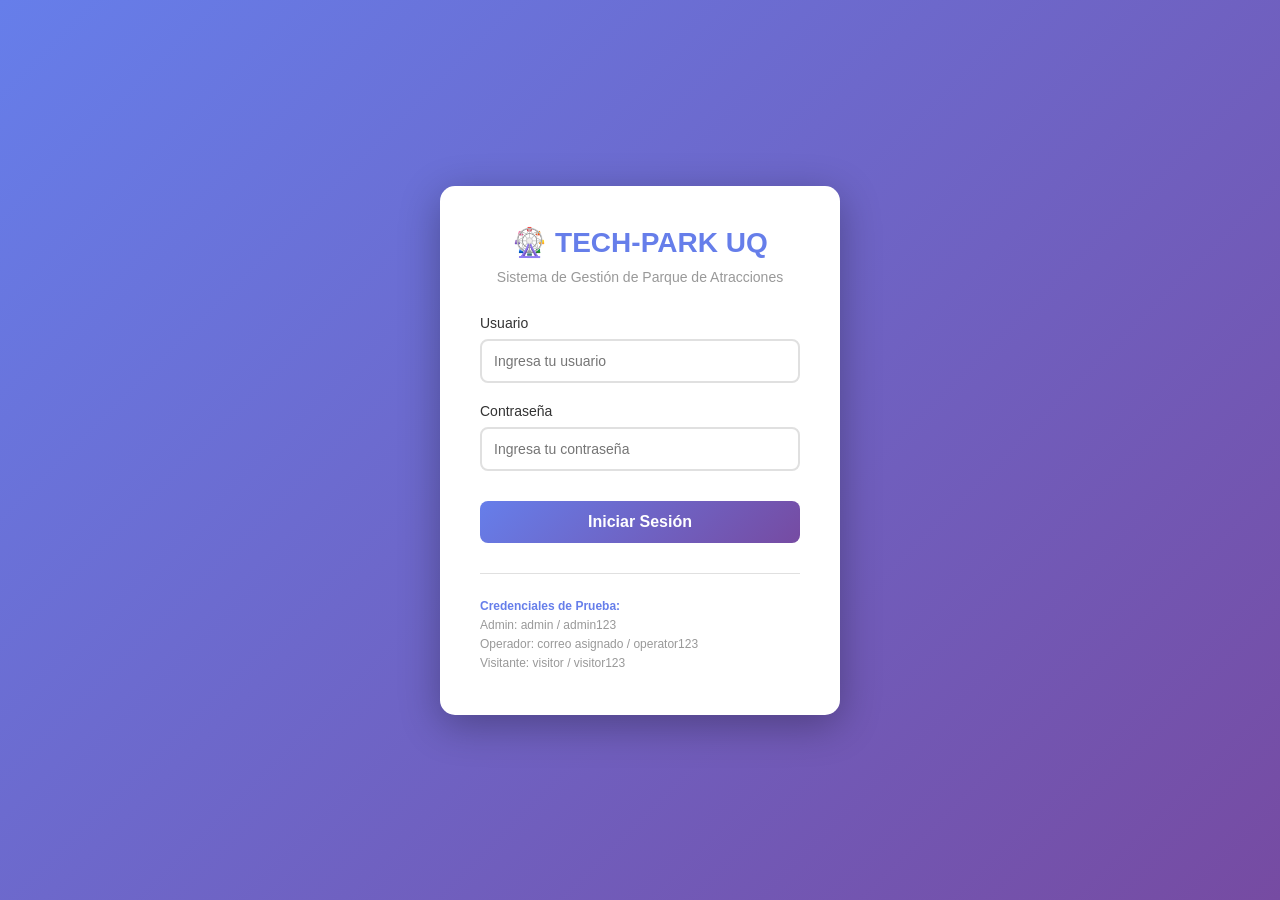
<file: src/main/resources/static/index.html>
<!DOCTYPE html>
<html lang="es">
<head>
    <meta charset="UTF-8">
    <meta name="viewport" content="width=device-width, initial-scale=1.0">
    <title>Tech-Park UQ - Login</title>
    <link rel="stylesheet" href="css/login.css">
</head>
<body>
    <div class="login-container">
        <div class="login-card">
            <div class="logo-section">
                <h1>🎡 TECH-PARK UQ</h1>
                <p>Sistema de Gestión de Parque de Atracciones</p>
            </div>

            <form id="loginForm" class="login-form">
                <div class="form-group">
                    <label for="username">Usuario</label>
                    <input type="text" id="username" name="username" placeholder="Ingresa tu usuario" required>
                </div>

                <div class="form-group">
                    <label for="password">Contraseña</label>
                    <input type="password" id="password" name="password" placeholder="Ingresa tu contraseña" required>
                </div>

                <button type="submit" class="btn-login">Iniciar Sesión</button>
            </form>

            <div id="errorMessage" class="error-message" style="display:none;"></div>
            <div id="successMessage" class="success-message" style="display:none;"></div>

            <div class="demo-credentials">
                <p><strong>Credenciales de Prueba:</strong></p>
                <p>Admin: admin / admin123</p>
                <p>Operador: correo asignado / operator123</p>
                <p>Visitante: visitor / visitor123</p>
            </div>
        </div>
    </div>

    <script src="js/login.js"></script>
</body>
</html>
</file>
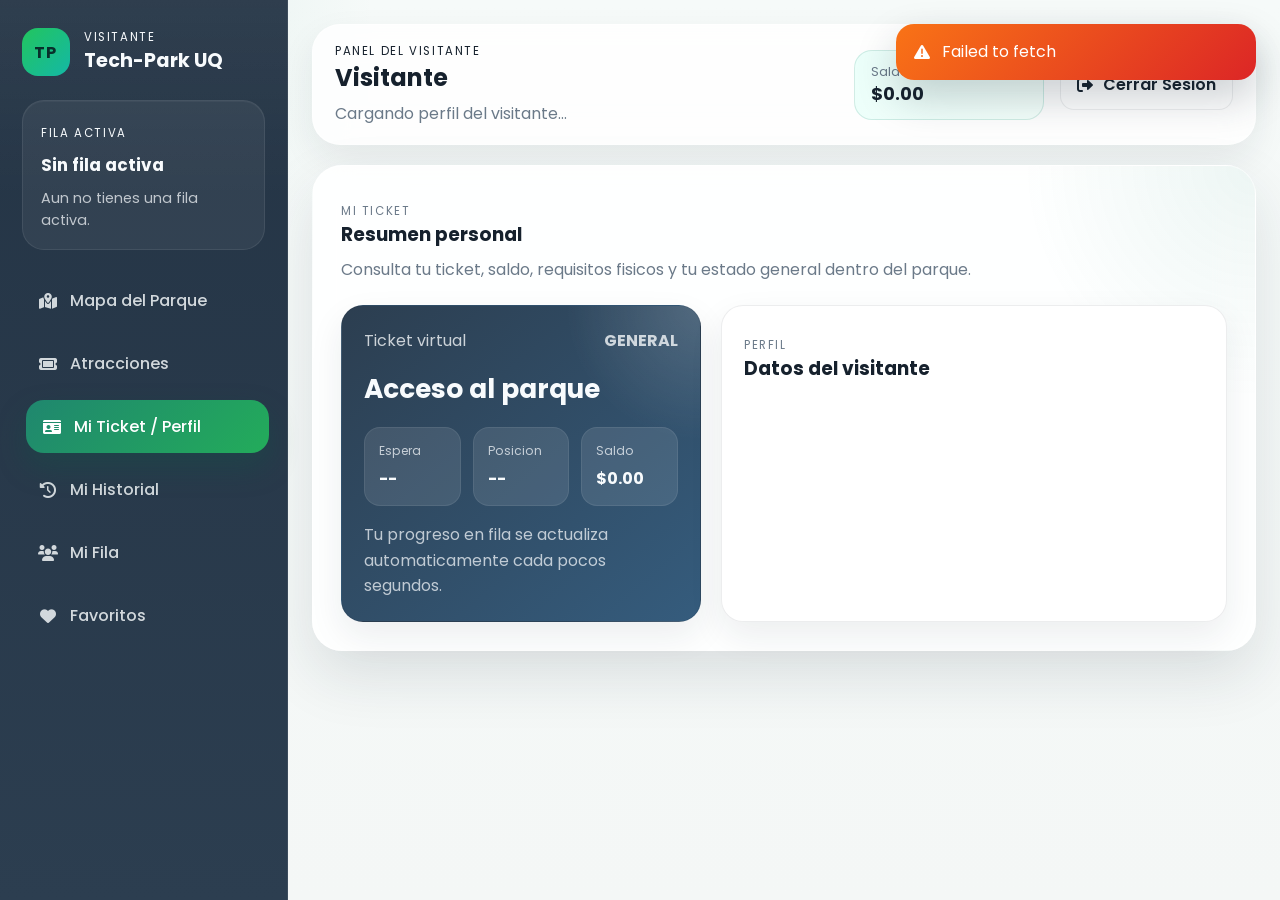
<file: src/main/resources/static/visitor/visitor.html>
<!DOCTYPE html>
<html lang="es">
<head>
    <meta charset="UTF-8">
    <meta name="viewport" content="width=device-width, initial-scale=1.0">
    <title>Panel del Visitante</title>
    <link rel="preconnect" href="https://fonts.googleapis.com">
    <link rel="preconnect" href="https://fonts.gstatic.com" crossorigin>
    <link href="https://fonts.googleapis.com/css2?family=Poppins:wght@400;500;600;700&display=swap" rel="stylesheet">
    <link rel="stylesheet" href="visitor.css">
    <link rel="stylesheet" href="https://cdnjs.cloudflare.com/ajax/libs/font-awesome/6.0.0/css/all.min.css">
</head>
<body>
    <div class="visitor-app">
        <aside class="visitor-sidebar" id="visitorSidebar">
            <div class="brand-block">
                <button class="sidebar-toggle mobile-only" type="button" onclick="toggleSidebar()" aria-label="Abrir menu">
                    <i class="fas fa-bars"></i>
                </button>
                <div class="brand-mark">TP</div>
                <div>
                    <p class="brand-eyebrow">Visitante</p>
                    <h1>Tech-Park UQ</h1>
                </div>
            </div>

            <div class="sidebar-queue-glance">
                <span class="sidebar-label">Fila activa</span>
                <strong id="ticketAttraction">Sin fila activa</strong>
                <p id="ticketStatus">Aun no tienes una fila activa.</p>
            </div>

            <nav class="sidebar-nav">
                <button class="tab-btn active" data-tab="mapa" onclick="switchTab('mapa')">
                    <i class="fas fa-map-location-dot"></i>
                    <span>Mapa del Parque</span>
                </button>
                <button class="tab-btn" data-tab="atracciones" onclick="switchTab('atracciones')">
                    <i class="fas fa-ticket"></i>
                    <span>Atracciones</span>
                </button>
                <button class="tab-btn" data-tab="dashboard" onclick="switchTab('dashboard')">
                    <i class="fas fa-id-card"></i>
                    <span>Mi Ticket / Perfil</span>
                </button>
                <button class="tab-btn" data-tab="historial" onclick="switchTab('historial')">
                    <i class="fas fa-clock-rotate-left"></i>
                    <span>Mi Historial</span>
                </button>
                <button class="tab-btn" data-tab="fila" onclick="switchTab('fila')">
                    <i class="fas fa-users"></i>
                    <span>Mi Fila</span>
                </button>
                <button class="tab-btn" data-tab="favoritos" onclick="switchTab('favoritos')">
                    <i class="fas fa-heart"></i>
                    <span>Favoritos</span>
                </button>
            </nav>
        </aside>

        <div class="app-overlay" id="appOverlay" onclick="closeSidebar()"></div>

        <div class="visitor-main">
            <header class="visitor-topbar">
                <div class="topbar-leading">
                    <button class="sidebar-toggle desktop-hidden" type="button" onclick="toggleSidebar()" aria-label="Abrir menu">
                        <i class="fas fa-bars"></i>
                    </button>
                    <div>
                        <p class="eyebrow">Panel del Visitante</p>
                        <h2 id="visitorName">Visitante</h2>
                        <p id="profileMeta" class="header-copy">Cargando perfil del visitante...</p>
                    </div>
                </div>
                <div class="topbar-actions">
                    <div class="metric-pill">
                        <span>Saldo actual</span>
                        <strong id="balanceDisplay">$0.00</strong>
                    </div>
                    <button class="btn-secondary logout-btn" onclick="logout()">
                        <i class="fas fa-right-from-bracket"></i>
                        <span>Cerrar Sesion</span>
                    </button>
                </div>
            </header>

            <section id="appAlert" class="app-alert" hidden></section>

            <main class="content-shell">
                <section id="dashboard" class="tab-content">
                    <div class="content-card hero-card">
                        <div class="section-heading">
                            <div>
                                <p class="section-kicker">Mi Ticket</p>
                                <h3>Resumen personal</h3>
                                <p>Consulta tu ticket, saldo, requisitos fisicos y tu estado general dentro del parque.</p>
                            </div>
                        </div>

                        <div class="ticket-preview">
                            <article class="virtual-ticket">
                                <div class="ticket-topline">
                                    <span>Ticket virtual</span>
                                    <strong id="ticketType">GENERAL</strong>
                                </div>
                                <h3 id="dashboardTicketTitle">Acceso al parque</h3>
                                <div class="ticket-stats">
                                    <div>
                                        <span>Espera</span>
                                        <strong id="ticketWait">--</strong>
                                    </div>
                                    <div>
                                        <span>Posicion</span>
                                        <strong id="ticketPosition">--</strong>
                                    </div>
                                    <div>
                                        <span>Saldo</span>
                                        <strong id="ticketBalance">$0.00</strong>
                                    </div>
                                </div>
                                <p class="ticket-caption">Tu progreso en fila se actualiza automaticamente cada pocos segundos.</p>
                            </article>

                            <div class="profile-panel">
                                <div class="section-heading compact">
                                    <div>
                                        <p class="section-kicker">Perfil</p>
                                        <h3>Datos del visitante</h3>
                                    </div>
                                </div>
                                <div id="profileSummary" class="profile-grid"></div>
                            </div>
                        </div>
                    </div>
                </section>

                <section id="mapa" class="tab-content active">
                    <div class="content-card map-experience-card">
                        <div class="section-heading">
                            <div>
                                <p class="section-kicker">Navegacion</p>
                                <h3>Mapa del Parque</h3>
                                <p>Explora un mapa interactivo del parque, selecciona origen y destino desde el lienzo y sigue la ruta recomendada sobre los senderos.</p>
                            </div>
                        </div>

                        <div class="park-map-shell">
                            <aside class="map-overlay-panel">
                                <div class="map-panel-header">
                                    <p class="section-kicker">Panel de Ruta</p>
                                    <h3>Planifica tu recorrido</h3>
                                    <p id="mapSelectionHint">Primero selecciona un punto de inicio en el mapa o en el selector manual.</p>
                                </div>

                                <div class="map-panel-group">
                                    <div id="currentLocationBadge" class="info-chip">Inicio: --</div>
                                    <div class="selection-mode-switch" role="group" aria-label="Modo de seleccion en el mapa">
                                        <button id="originPickerBtn" class="selector-chip active" type="button">Elegir inicio</button>
                                        <button id="destinationPickerBtn" class="selector-chip" type="button">Elegir destino</button>
                                    </div>
                                </div>

                                <div class="map-panel-group">
                                    <label class="map-field">
                                        <span>Origen manual</span>
                                        <select id="originNode" aria-label="Selecciona tu ubicacion actual">
                                            <option value="">Selecciona tu ubicacion actual</option>
                                        </select>
                                    </label>
                                    <label class="map-field">
                                        <span>Destino</span>
                                        <select id="destinationNode" aria-label="Selecciona un destino">
                                            <option value="">Selecciona un destino</option>
                                        </select>
                                    </label>
                                </div>

                                <button class="btn-primary map-route-btn" onclick="calculateRoute()">
                                    <i class="fas fa-route"></i>
                                    <span>Calcular ruta</span>
                                </button>

                                <div class="map-legend">
                                    <span><i class="fas fa-circle legend-open"></i> Abierta</span>
                                    <span><i class="fas fa-circle legend-closed"></i> Cerrada</span>
                                    <span><i class="fas fa-wand-magic-sparkles legend-route"></i> Ruta activa</span>
                                </div>

                                <div class="map-status-card">
                                    <h4>Estado del mapa</h4>
                                    <p id="mapStatus">Selecciona un destino para calcular la mejor ruta disponible.</p>
                                </div>

                                <div id="routeInfo" class="route-box" hidden>
                                    <h4>Ruta recomendada</h4>
                                    <div id="routeList"></div>
                                </div>
                            </aside>

                            <div class="map-card theme-park-stage">
                                <canvas id="parkMap" width="800" height="600"></canvas>
                                <div class="map-scene-badge map-scene-badge-top">Tech-Park UQ</div>
                                <div class="map-scene-badge map-scene-badge-bottom">Toca una atraccion para seleccionar origen o destino</div>
                                <div id="mapTooltip" class="map-tooltip" hidden></div>
                            </div>
                        </div>
                    </div>
                </section>

                <section id="atracciones" class="tab-content">
                    <div class="content-card">
                        <div class="section-heading">
                            <div>
                                <p class="section-kicker">Explorar</p>
                                <h3>Atracciones disponibles</h3>
                                <p>Consulta estados, tiempos de espera y accede rapidamente a la fila virtual.</p>
                            </div>
                        </div>
                        <div id="attractionsGrid" class="cards-grid"></div>
                    </div>
                </section>

                <section id="fila" class="tab-content">
                    <div class="content-card queue-focus-card">
                        <div class="section-heading">
                            <div>
                                <p class="section-kicker">Seguimiento</p>
                                <h3>Mi fila virtual</h3>
                                <p>Observa tu progreso y el tiempo restante estimado para tu turno.</p>
                            </div>
                        </div>
                        <div id="queueInfo" class="queue-panel">
                            <p class="empty-state">No tienes una fila activa.</p>
                        </div>
                    </div>
                </section>

                <section id="favoritos" class="tab-content">
                    <div class="content-card">
                        <div class="section-heading">
                            <div>
                                <p class="section-kicker">Acceso rapido</p>
                                <h3>Favoritos</h3>
                                <p>Ten a mano tus atracciones preferidas y unete a ellas mas rapido.</p>
                            </div>
                        </div>
                        <div id="favoritesGrid" class="cards-grid"></div>
                    </div>
                </section>

                <section id="historial" class="tab-content">
                    <div class="content-card">
                        <div class="section-heading">
                            <div>
                                <p class="section-kicker">Recorrido</p>
                                <h3>Mi historial</h3>
                                <p>Revisa las atracciones que ya visitaste durante tu experiencia en el parque.</p>
                            </div>
                        </div>
                        <div id="historyList" class="history-list"></div>
                    </div>
                </section>
            </main>
        </div>
    </div>

    <div id="attractionModal" class="modal">
        <div class="modal-content">
            <button class="close-btn" onclick="closeModal('attractionModal')">&times;</button>
            <div id="attractionDetails"></div>
            <p id="attractionWarning" class="attraction-warning"></p>
            <div class="modal-actions">
                <button id="joinQueueButton" class="btn-primary" onclick="joinQueue()">Unirse a la Fila</button>
                <button class="btn-secondary" onclick="closeModal('attractionModal')">Cerrar</button>
            </div>
        </div>
    </div>

    <script src="visitor.js"></script>
</body>
</html>
</file>
<file: src/main/resources/static/css/login.css>
* {
    margin: 0;
    padding: 0;
    box-sizing: border-box;
}

body {
    font-family: 'Segoe UI', Tahoma, Geneva, Verdana, sans-serif;
    background: linear-gradient(135deg, #667eea 0%, #764ba2 100%);
    min-height: 100vh;
    display: flex;
    justify-content: center;
    align-items: center;
}

.login-container {
    display: flex;
    justify-content: center;
    align-items: center;
    width: 100%;
    padding: 20px;
}

.login-card {
    background: white;
    border-radius: 15px;
    box-shadow: 0 10px 40px rgba(0, 0, 0, 0.3);
    width: 100%;
    max-width: 400px;
    padding: 40px;
    animation: slideIn 0.5s ease-out;
}

@keyframes slideIn {
    from {
        opacity: 0;
        transform: translateY(-20px);
    }
    to {
        opacity: 1;
        transform: translateY(0);
    }
}

.logo-section {
    text-align: center;
    margin-bottom: 30px;
}

.logo-section h1 {
    color: #667eea;
    font-size: 28px;
    margin-bottom: 10px;
}

.logo-section p {
    color: #999;
    font-size: 14px;
}

.login-form {
    display: flex;
    flex-direction: column;
    gap: 20px;
}

.form-group {
    display: flex;
    flex-direction: column;
}

.form-group label {
    margin-bottom: 8px;
    color: #333;
    font-weight: 500;
    font-size: 14px;
}

.form-group input {
    padding: 12px;
    border: 2px solid #e0e0e0;
    border-radius: 8px;
    font-size: 14px;
    transition: border-color 0.3s;
}

.form-group input:focus {
    outline: none;
    border-color: #667eea;
    box-shadow: 0 0 0 3px rgba(102, 126, 234, 0.1);
}

.btn-login {
    background: linear-gradient(135deg, #667eea 0%, #764ba2 100%);
    color: white;
    padding: 12px;
    border: none;
    border-radius: 8px;
    font-size: 16px;
    font-weight: 600;
    cursor: pointer;
    transition: transform 0.2s, box-shadow 0.2s;
    margin-top: 10px;
}

.btn-login:hover {
    transform: translateY(-2px);
    box-shadow: 0 5px 20px rgba(102, 126, 234, 0.4);
}

.btn-login:active {
    transform: translateY(0);
}

.error-message {
    background: #fee;
    border: 1px solid #fcc;
    color: #c33;
    padding: 12px;
    border-radius: 8px;
    font-size: 14px;
    text-align: center;
}

.success-message {
    background: #efe;
    border: 1px solid #cfc;
    color: #3c3;
    padding: 12px;
    border-radius: 8px;
    font-size: 14px;
    text-align: center;
}

.demo-credentials {
    margin-top: 30px;
    padding-top: 20px;
    border-top: 1px solid #e0e0e0;
    font-size: 12px;
    color: #999;
}

.demo-credentials p {
    margin: 5px 0;
}

.demo-credentials strong {
    color: #667eea;
}
</file>
<file: src/main/resources/static/visitor/visitor.css>
:root {
    --bg: #f4f7f6;
    --surface: #ffffff;
    --surface-soft: #eef4f8;
    --sidebar: #2c3e50;
    --sidebar-accent: #1f8a70;
    --sidebar-border: rgba(255, 255, 255, 0.08);
    --text: #16212d;
    --muted: #6b7a89;
    --line: rgba(22, 33, 45, 0.08);
    --primary: #1f8a70;
    --primary-strong: #117864;
    --danger: #d35454;
    --warning: #d7a230;
    --crowd-hot: #f97316;
    --crowd-hot-strong: #ef4444;
    --crowd-calm: #22c55e;
    --shadow-lg: 0 24px 60px rgba(24, 39, 56, 0.12);
    --shadow-md: 0 14px 34px rgba(24, 39, 56, 0.08);
    --radius-xl: 28px;
    --radius-lg: 22px;
    --radius-md: 16px;
}

* {
    box-sizing: border-box;
}

html,
body {
    margin: 0;
    min-height: 100%;
    font-family: "Poppins", sans-serif;
    background:
        radial-gradient(circle at top left, rgba(31, 138, 112, 0.12), transparent 24%),
        linear-gradient(180deg, #f6faf9 0%, var(--bg) 100%);
    color: var(--text);
}

body {
    min-height: 100vh;
}

.visitor-app {
    display: flex;
    min-height: 100vh;
}

.visitor-sidebar {
    position: fixed;
    inset: 0 auto 0 0;
    width: 288px;
    padding: 28px 22px;
    display: flex;
    flex-direction: column;
    gap: 24px;
    color: #f8fbfd;
    background:
        linear-gradient(180deg, rgba(255, 255, 255, 0.05), transparent 22%),
        linear-gradient(180deg, #243445 0%, var(--sidebar) 100%);
    border-right: 1px solid var(--sidebar-border);
    z-index: 30;
}

.brand-block {
    display: flex;
    align-items: center;
    gap: 14px;
}

.brand-mark {
    width: 48px;
    height: 48px;
    display: grid;
    place-items: center;
    border-radius: 16px;
    font-weight: 700;
    letter-spacing: 0.08em;
    background: linear-gradient(135deg, #22c55e 0%, #14b8a6 100%);
    color: #082f2b;
}

.brand-eyebrow,
.eyebrow,
.section-kicker,
.sidebar-label {
    margin: 0;
    text-transform: uppercase;
    letter-spacing: 0.14em;
    font-size: 0.72rem;
}

.brand-block h1,
.visitor-topbar h2,
.section-heading h3 {
    margin: 0;
}

.brand-block h1 {
    font-size: 1.2rem;
}

.sidebar-queue-glance {
    padding: 18px;
    border-radius: var(--radius-lg);
    background: rgba(255, 255, 255, 0.06);
    border: 1px solid rgba(255, 255, 255, 0.08);
    box-shadow: inset 0 1px 0 rgba(255, 255, 255, 0.04);
}

.sidebar-queue-glance strong {
    display: block;
    margin-top: 8px;
    font-size: 1.05rem;
}

.sidebar-queue-glance p {
    margin: 10px 0 0;
    color: rgba(248, 251, 253, 0.72);
    font-size: 0.9rem;
    line-height: 1.5;
}

.sidebar-nav {
    display: grid;
    gap: 10px;
}

.tab-btn {
    width: 100%;
    border: none;
    display: flex;
    align-items: center;
    gap: 12px;
    padding: 14px 16px;
    border-radius: 18px;
    background: transparent;
    color: rgba(248, 251, 253, 0.82);
    font: inherit;
    font-weight: 500;
    text-align: left;
    cursor: pointer;
    transition: transform 0.2s ease, background 0.2s ease, color 0.2s ease, box-shadow 0.2s ease;
}

.tab-btn i {
    width: 20px;
    text-align: center;
}

.tab-btn:hover,
.tab-btn.active {
    color: #ffffff;
    background: linear-gradient(135deg, rgba(31, 138, 112, 0.96), rgba(34, 197, 94, 0.82));
    transform: translateX(4px);
    box-shadow: 0 14px 30px rgba(6, 95, 70, 0.28);
}

.visitor-main {
    width: 100%;
    margin-left: 288px;
    padding: 24px;
}

.visitor-topbar {
    display: flex;
    justify-content: space-between;
    align-items: center;
    gap: 20px;
    margin-bottom: 20px;
    padding: 18px 22px;
    border-radius: var(--radius-xl);
    background: rgba(255, 255, 255, 0.82);
    border: 1px solid rgba(255, 255, 255, 0.5);
    box-shadow: var(--shadow-md);
    backdrop-filter: blur(16px);
}

.topbar-leading,
.topbar-actions {
    display: flex;
    align-items: center;
    gap: 16px;
}

.header-copy {
    margin: 6px 0 0;
    color: var(--muted);
}

.metric-pill {
    min-width: 190px;
    padding: 12px 16px;
    border-radius: 18px;
    background: linear-gradient(135deg, #ebfffa 0%, #f4fffb 100%);
    border: 1px solid rgba(31, 138, 112, 0.16);
}

.metric-pill span {
    display: block;
    font-size: 0.8rem;
    color: var(--muted);
}

.metric-pill strong {
    font-size: 1.1rem;
}

.content-shell {
    position: relative;
}

.tab-content {
    display: none;
}

.tab-content.active {
    display: block;
}

.content-card {
    border-radius: 30px;
    padding: 28px;
    background: rgba(255, 255, 255, 0.88);
    border: 1px solid rgba(255, 255, 255, 0.5);
    box-shadow: var(--shadow-lg);
    backdrop-filter: blur(18px);
}

.hero-card {
    background:
        radial-gradient(circle at top right, rgba(31, 138, 112, 0.08), transparent 22%),
        rgba(255, 255, 255, 0.9);
}

.section-heading {
    display: flex;
    justify-content: space-between;
    gap: 18px;
    margin-bottom: 22px;
}

.section-heading.compact {
    margin-bottom: 16px;
}

.section-heading p {
    margin: 8px 0 0;
    color: var(--muted);
    line-height: 1.6;
}

.ticket-preview,
.map-grid {
    display: grid;
    grid-template-columns: minmax(320px, 360px) minmax(0, 1fr);
    gap: 20px;
}

.map-grid {
    grid-template-columns: 1fr;
}

.virtual-ticket,
.profile-panel,
.map-card,
.map-sidebar,
.queue-panel,
.attraction-card,
.history-item,
.route-box {
    background: var(--surface);
    border: 1px solid var(--line);
    border-radius: var(--radius-lg);
    box-shadow: var(--shadow-md);
}

.virtual-ticket,
.profile-panel,
.map-sidebar,
.queue-panel,
.history-item,
.route-box {
    padding: 22px;
}

.virtual-ticket {
    color: #f8fbfd;
    background:
        radial-gradient(circle at top right, rgba(255, 255, 255, 0.16), transparent 28%),
        linear-gradient(140deg, #2c3e50 0%, #355c7d 100%);
}

.ticket-topline,
.ticket-stats,
.card-actions,
.queue-row,
.modal-actions {
    display: flex;
}

.ticket-topline,
.queue-row {
    justify-content: space-between;
    align-items: center;
}

.ticket-topline {
    color: rgba(248, 251, 253, 0.78);
}

.virtual-ticket h3 {
    margin: 16px 0 18px;
    font-size: 1.65rem;
}

.ticket-stats {
    gap: 12px;
    margin-bottom: 16px;
}

.ticket-stats > div {
    flex: 1;
    padding: 14px;
    border-radius: 16px;
    background: rgba(255, 255, 255, 0.1);
    border: 1px solid rgba(255, 255, 255, 0.08);
}

.ticket-stats span,
.ticket-caption {
    color: rgba(248, 251, 253, 0.72);
}

.ticket-stats span {
    display: block;
    margin-bottom: 6px;
    font-size: 0.76rem;
}

.ticket-caption {
    margin: 0;
    line-height: 1.6;
}

.profile-grid {
    display: grid;
    grid-template-columns: repeat(auto-fit, minmax(180px, 1fr));
    gap: 14px;
}

.profile-item {
    padding: 16px;
    border-radius: 18px;
    background: linear-gradient(180deg, #ffffff 0%, #f7fafc 100%);
    border: 1px solid var(--line);
}

.profile-item span {
    display: block;
    margin-bottom: 6px;
    color: var(--muted);
    font-size: 0.82rem;
}

.map-toolbar {
    display: flex;
    align-items: center;
    gap: 12px;
    padding: 16px;
    margin-bottom: 20px;
    border-radius: 20px;
    background: linear-gradient(180deg, #f8fbfd 0%, #eef4f8 100%);
    border: 1px solid var(--line);
}

.info-chip {
    padding: 12px 14px;
    border-radius: 14px;
    background: #ffffff;
    border: 1px solid var(--line);
    color: var(--muted);
    white-space: nowrap;
}

select,
.btn-primary,
.btn-secondary,
.btn-queue,
.btn-favorite,
.sidebar-toggle {
    font: inherit;
    border-radius: 14px;
}

select {
    flex: 1;
    min-width: 0;
    padding: 12px 14px;
    border: 1px solid var(--line);
    background: #ffffff;
    color: var(--text);
}

.btn-primary,
.btn-queue {
    border: none;
    padding: 12px 16px;
    color: #ffffff;
    font-weight: 600;
    cursor: pointer;
    background: linear-gradient(135deg, var(--primary) 0%, #17a589 100%);
    box-shadow: 0 12px 22px rgba(31, 138, 112, 0.22);
    transition: transform 0.2s ease, box-shadow 0.2s ease, filter 0.2s ease;
}

.btn-secondary,
.btn-favorite,
.sidebar-toggle {
    border: 1px solid var(--line);
    padding: 12px 16px;
    background: #ffffff;
    color: var(--text);
    font-weight: 600;
    cursor: pointer;
    transition: transform 0.2s ease, box-shadow 0.2s ease, border-color 0.2s ease;
}

.btn-primary:hover,
.btn-queue:hover,
.btn-secondary:hover,
.btn-favorite:hover,
.sidebar-toggle:hover {
    transform: translateY(-1px);
}

.btn-primary:hover,
.btn-queue:hover {
    box-shadow: 0 16px 28px rgba(31, 138, 112, 0.28);
    filter: brightness(1.02);
}

.btn-secondary:hover,
.btn-favorite:hover,
.sidebar-toggle:hover {
    border-color: rgba(31, 138, 112, 0.24);
    box-shadow: 0 12px 22px rgba(24, 39, 56, 0.08);
}

.logout-btn {
    display: inline-flex;
    align-items: center;
    gap: 10px;
}

.map-card {
    padding: 18px;
    background:
        linear-gradient(180deg, #fbfcfd 0%, #f6f8fa 100%);
    background-size: 18px 18px, auto;
    width: 100%;
}

#parkMap {
    display: block;
    width: 100%;
    max-width: 100%;
    height: 600px;
    border-radius: 20px;
    border: 1px solid rgba(22, 33, 45, 0.08);
    background: #f8f9fa;
}

.map-sidebar h3,
.route-box h4 {
    margin-top: 0;
}

.cards-grid {
    display: grid;
    grid-template-columns: repeat(auto-fit, minmax(270px, 1fr));
    gap: 18px;
}

.attraction-card {
    overflow: hidden;
}

.attraction-card.disabled {
    opacity: 0.76;
}

.attraction-card-header {
    display: flex;
    justify-content: space-between;
    gap: 14px;
    padding: 18px;
    color: #ffffff;
    background: linear-gradient(140deg, #31495f 0%, #1f8a70 100%);
}

.attraction-card-header h3 {
    margin: 0 0 6px;
}

.attraction-card-body {
    padding: 18px;
}

.attraction-meta {
    margin: 10px 0;
    color: #35505f;
    line-height: 1.55;
}

.status-badge,
.wait-badge {
    display: inline-flex;
    align-items: center;
    justify-content: center;
    padding: 7px 12px;
    border-radius: 999px;
    font-size: 0.75rem;
    font-weight: 700;
    text-transform: uppercase;
}

.status-active {
    color: #0f6b53;
    background: #dbfff1;
}

.status-warning {
    color: #8c5f09;
    background: #fff3cf;
}

.status-danger {
    color: #9b2c2c;
    background: #fde8e8;
}

.wait-badge {
    color: #155e75;
    background: #dff8ff;
}

.card-actions,
.modal-actions {
    gap: 10px;
    margin-top: 16px;
}

.card-actions button,
.modal-actions button {
    flex: 1;
}

.queue-focus-card {
    background:
        radial-gradient(circle at top right, rgba(31, 138, 112, 0.08), transparent 20%),
        rgba(255, 255, 255, 0.92);
}

.queue-panel {
    min-height: 220px;
}

.queue-card {
    display: grid;
    gap: 18px;
}

.queue-card h3 {
    margin: 0;
    font-size: 1.5rem;
}

.queue-progress {
    padding: 16px;
    border-radius: 18px;
    background: linear-gradient(180deg, #f4fbf8 0%, #eef8f4 100%);
    border: 1px solid rgba(31, 138, 112, 0.12);
}

.queue-progress-head {
    display: flex;
    justify-content: space-between;
    gap: 12px;
    margin-bottom: 10px;
    color: var(--muted);
}

.progress-track {
    height: 12px;
    overflow: hidden;
    border-radius: 999px;
    background: rgba(31, 138, 112, 0.12);
}

.progress-bar {
    height: 100%;
    border-radius: inherit;
    background: linear-gradient(135deg, var(--primary) 0%, #22c55e 100%);
    transition: width 0.3s ease;
}

.queue-grid {
    display: grid;
    grid-template-columns: repeat(auto-fit, minmax(150px, 1fr));
    gap: 12px;
}

.queue-row {
    padding: 16px;
    border-radius: 18px;
    background: var(--surface-soft);
    border: 1px solid var(--line);
}

.queue-row span {
    color: var(--muted);
}

.history-list {
    display: grid;
    gap: 12px;
}

.history-item {
    display: flex;
    justify-content: space-between;
    align-items: center;
}

.route-step {
    margin-top: 10px;
    padding: 12px 14px;
    border-radius: 14px;
    background: #edf7f5;
    color: #1c5a4b;
}

.empty-state {
    color: var(--muted);
}

.app-alert {
    position: fixed;
    top: 24px;
    right: 24px;
    z-index: 45;
    display: flex;
    align-items: center;
    gap: 12px;
    min-width: min(360px, calc(100vw - 32px));
    padding: 16px 18px;
    border-radius: 18px;
    color: #ffffff;
    box-shadow: 0 18px 40px rgba(24, 39, 56, 0.22);
}

.app-alert i {
    font-size: 1rem;
}

.app-alert span {
    line-height: 1.5;
}

.app-alert.error {
    background: linear-gradient(135deg, #f97316 0%, #dc2626 100%);
}

.app-alert.success {
    background: linear-gradient(135deg, #059669 0%, #16a34a 100%);
}

.modal {
    display: none;
    position: fixed;
    inset: 0;
    z-index: 60;
    padding: 20px;
    background: rgba(17, 24, 39, 0.54);
}

.modal-content {
    width: min(100%, 560px);
    margin: 5vh auto;
    padding: 26px;
    border-radius: 26px;
    background: #ffffff;
    box-shadow: 0 30px 70px rgba(17, 24, 39, 0.24);
}

.close-btn {
    float: right;
    border: none;
    background: transparent;
    color: var(--muted);
    cursor: pointer;
    font-size: 1.8rem;
}

.detail-row {
    display: flex;
    justify-content: space-between;
    gap: 14px;
    padding: 10px 0;
    border-bottom: 1px solid var(--line);
}

.detail-label {
    color: var(--muted);
    font-weight: 600;
}

.attraction-warning {
    display: none;
    margin-top: 12px;
    padding: 14px 16px;
    border-radius: 16px;
    color: #9b2c2c;
    background: #fff1f1;
    border: 1px solid rgba(211, 84, 84, 0.18);
    font-weight: 600;
}

.sidebar-toggle {
    display: none;
    width: 44px;
    height: 44px;
    place-items: center;
    padding: 0;
}

.desktop-hidden {
    display: none;
}

.app-overlay {
    display: none;
}

@media (max-width: 1180px) {
    .ticket-preview,
    .map-grid {
        grid-template-columns: 1fr;
    }
}

@media (max-width: 720px) {
    #parkMap {
        height: 480px;
    }
}

@media (max-width: 960px) {
    .visitor-sidebar {
        transform: translateX(-100%);
        transition: transform 0.24s ease;
    }

    .visitor-main {
        margin-left: 0;
        padding: 16px;
    }

    body.sidebar-open .visitor-sidebar {
        transform: translateX(0);
    }

    body.sidebar-open .app-overlay {
        display: block;
        position: fixed;
        inset: 0;
        z-index: 25;
        background: rgba(15, 23, 42, 0.36);
    }

    .sidebar-toggle,
    .desktop-hidden,
    .mobile-only {
        display: inline-grid;
    }

    .visitor-topbar,
    .topbar-actions,
    .map-toolbar,
    .history-item {
        flex-direction: column;
        align-items: stretch;
    }

    .metric-pill {
        min-width: 0;
    }
}

@media (max-width: 720px) {
    .content-card,
    .modal-content {
        padding: 20px;
        border-radius: 22px;
    }

    .ticket-stats,
    .card-actions,
    .modal-actions {
        flex-direction: column;
    }

    .profile-grid,
    .cards-grid,
    .queue-grid {
        grid-template-columns: 1fr;
    }

    .app-alert {
        top: auto;
        right: 16px;
        bottom: 16px;
        left: 16px;
        min-width: 0;
    }
}

.map-experience-card {
    padding: 18px;
    overflow: hidden;
    background:
        radial-gradient(circle at top left, rgba(72, 187, 120, 0.1), transparent 28%),
        radial-gradient(circle at bottom right, rgba(14, 165, 233, 0.1), transparent 24%),
        rgba(255, 255, 255, 0.9);
}

.park-map-shell {
    display: grid;
    grid-template-columns: minmax(280px, 30%) minmax(0, 1fr);
    gap: 18px;
    align-items: stretch;
    min-height: 76vh;
}

.theme-park-stage {
    position: relative;
    min-height: 76vh;
    height: 100%;
    padding: 0;
    overflow: hidden;
    border-radius: 28px;
    background:
        radial-gradient(circle at 18% 16%, rgba(255, 255, 255, 0.36), transparent 10%),
        radial-gradient(circle at 82% 22%, rgba(59, 130, 246, 0.16), transparent 12%),
        linear-gradient(180deg, #b9f2c9 0%, #8ed8a5 42%, #78c88e 100%);
}

.theme-park-stage::before {
    content: "";
    position: absolute;
    inset: 6% 8% 10%;
    border-radius: 999px;
    opacity: 0.3;
    background:
        radial-gradient(circle at 50% 50%, transparent 0 22%, rgba(255, 248, 220, 0.9) 22.5% 24%, transparent 24.5%),
        linear-gradient(115deg, transparent 0 24%, rgba(252, 239, 193, 0.85) 24.5% 28%, transparent 28.5% 100%),
        linear-gradient(24deg, transparent 0 42%, rgba(252, 239, 193, 0.8) 42.5% 46%, transparent 46.5% 100%);
    pointer-events: none;
}

.theme-park-stage::after {
    content: "";
    position: absolute;
    right: 6%;
    bottom: 8%;
    width: 180px;
    height: 180px;
    border-radius: 50%;
    background: radial-gradient(circle, rgba(125, 211, 252, 0.85) 0%, rgba(56, 189, 248, 0.52) 46%, transparent 72%);
    filter: blur(4px);
    pointer-events: none;
}

#parkMap {
    position: relative;
    z-index: 1;
    width: 100%;
    height: 76vh;
    min-height: 620px;
    border: none;
    border-radius: 28px;
    background: transparent;
}

.map-scene-badge {
    position: absolute;
    z-index: 2;
    padding: 10px 14px;
    border-radius: 999px;
    color: #0f172a;
    background: rgba(255, 255, 255, 0.74);
    border: 1px solid rgba(255, 255, 255, 0.5);
    backdrop-filter: blur(10px);
    box-shadow: 0 12px 28px rgba(15, 23, 42, 0.14);
    font-size: 0.82rem;
    font-weight: 600;
}

.map-scene-badge-top {
    top: 18px;
    right: 18px;
}

.map-scene-badge-bottom {
    left: 18px;
    bottom: 18px;
}

.map-overlay-panel {
    position: sticky;
    top: 24px;
    align-self: start;
    width: 100%;
    max-width: 420px;
    display: grid;
    gap: 16px;
    min-height: 100%;
    padding: 20px;
    border-radius: 24px;
    color: #e5eef4;
    background: linear-gradient(180deg, rgba(24, 39, 56, 0.82) 0%, rgba(15, 23, 42, 0.9) 100%);
    border: 1px solid rgba(255, 255, 255, 0.12);
    box-shadow: 0 24px 60px rgba(15, 23, 42, 0.26);
    backdrop-filter: blur(16px);
}

.map-panel-header h3,
.map-status-card h4,
.route-box h4 {
    margin: 0;
}

.map-panel-header p:last-child,
.map-status-card p {
    margin: 8px 0 0;
    color: rgba(229, 238, 244, 0.8);
    line-height: 1.5;
}

.map-panel-group {
    display: grid;
    gap: 12px;
}

.map-overlay-panel .info-chip {
    color: #0f172a;
    font-weight: 700;
    background: linear-gradient(135deg, #fef3c7 0%, #ffffff 100%);
}

.selection-mode-switch {
    display: grid;
    grid-template-columns: repeat(2, minmax(0, 1fr));
    gap: 10px;
}

.selector-chip {
    border: 1px solid rgba(255, 255, 255, 0.16);
    border-radius: 14px;
    padding: 10px 12px;
    color: rgba(229, 238, 244, 0.84);
    background: rgba(255, 255, 255, 0.08);
    font: inherit;
    font-weight: 600;
    cursor: pointer;
    transition: background 0.2s ease, transform 0.2s ease, color 0.2s ease;
}

.selector-chip.active {
    color: #082f2b;
    background: linear-gradient(135deg, #86efac 0%, #5eead4 100%);
}

.selector-chip:hover {
    transform: translateY(-1px);
}

.map-field {
    display: grid;
    gap: 8px;
}

.map-field span {
    font-size: 0.82rem;
    font-weight: 600;
    color: rgba(229, 238, 244, 0.84);
}

.map-overlay-panel select {
    width: 100%;
    background: rgba(255, 255, 255, 0.92);
}

.map-route-btn {
    width: 100%;
    justify-content: center;
}

.map-legend {
    display: flex;
    flex-wrap: wrap;
    gap: 10px 14px;
    font-size: 0.82rem;
    color: rgba(229, 238, 244, 0.78);
}

.map-legend span {
    display: inline-flex;
    align-items: center;
    gap: 8px;
}

.legend-open {
    color: #22c55e;
}

.legend-closed {
    color: #ef4444;
}

.legend-route {
    color: #fde047;
}

.map-status-card,
.map-overlay-panel .route-box {
    margin: 0;
    padding: 16px;
    background: rgba(255, 255, 255, 0.08);
    border-color: rgba(255, 255, 255, 0.1);
    box-shadow: none;
}

.map-tooltip {
    position: absolute;
    z-index: 5;
    width: min(300px, calc(100vw - 32px));
    padding: 14px;
    border-radius: 18px;
    color: #0f172a;
    background: rgba(255, 255, 255, 0.96);
    border: 1px solid rgba(148, 163, 184, 0.28);
    box-shadow: 0 26px 48px rgba(15, 23, 42, 0.22);
    backdrop-filter: blur(12px);
    pointer-events: none;
}

.map-tooltip-media {
    display: grid;
    place-items: center;
    height: 88px;
    margin-bottom: 12px;
    border-radius: 14px;
    color: #ffffff;
    font-size: 2rem;
    background: linear-gradient(135deg, #1f8a70 0%, #355c7d 100%);
}

.map-tooltip-image {
    display: block;
    width: 100%;
    height: 88px;
    margin-bottom: 12px;
    object-fit: cover;
    border-radius: 14px;
}

.map-tooltip h4 {
    margin: 0 0 6px;
}

.map-tooltip-meta {
    margin: 6px 0 0;
    color: #475569;
    font-size: 0.88rem;
}

.map-tooltip-row {
    display: flex;
    justify-content: space-between;
    align-items: center;
    gap: 10px;
    margin-top: 10px;
    font-size: 0.84rem;
    color: #334155;
}

.map-tooltip-row span {
    display: inline-flex;
    align-items: center;
    gap: 8px;
}

.map-tooltip-row i {
    width: 14px;
    text-align: center;
    color: #1f8a70;
}

.theme-park-stage {
    cursor: grab;
}

.theme-park-stage.is-panning {
    cursor: grabbing;
}

.map-viewport-controls {
    position: absolute;
    right: 18px;
    bottom: 18px;
    z-index: 4;
    display: grid;
    gap: 10px;
}

.map-viewport-btn {
    min-width: 56px;
    border: 1px solid rgba(255, 255, 255, 0.12);
    border-radius: 16px;
    padding: 10px 14px;
    color: #e5eef4;
    background: linear-gradient(180deg, rgba(24, 39, 56, 0.88) 0%, rgba(15, 23, 42, 0.94) 100%);
    box-shadow: 0 18px 36px rgba(15, 23, 42, 0.22);
    backdrop-filter: blur(14px);
    font: inherit;
    font-weight: 700;
    cursor: pointer;
    transition: transform 0.2s ease, filter 0.2s ease;
}

.map-viewport-btn:hover {
    transform: translateY(-1px);
    filter: brightness(1.05);
}

.map-viewport-btn.reset {
    min-width: 72px;
    font-size: 0.86rem;
}

.route-metric {
    display: grid;
    gap: 4px;
    padding: 12px 14px;
    border-radius: 14px;
    background: rgba(134, 239, 172, 0.12);
    color: #dcfce7;
}

.route-step {
    background: rgba(255, 255, 255, 0.08);
    color: #e2e8f0;
}

@media (max-width: 1180px) {
    .park-map-shell {
        grid-template-columns: 1fr;
        min-height: auto;
    }

    .map-overlay-panel {
        position: relative;
        top: auto;
        width: 100%;
        max-width: none;
        margin-top: 0;
    }

    .map-viewport-controls {
        right: 14px;
        bottom: 14px;
    }
}

@media (max-width: 720px) {
    #parkMap,
    .theme-park-stage {
        min-height: 480px;
        height: 60vh;
    }

    .map-experience-card {
        padding: 14px;
    }

    .theme-park-stage {
        border-radius: 22px;
    }

    .map-overlay-panel {
        padding: 16px;
        border-radius: 20px;
    }

    .map-scene-badge-top {
        top: 12px;
        right: 12px;
    }

    .map-scene-badge-bottom {
        left: 12px;
        bottom: 12px;
    }
}
</file>
